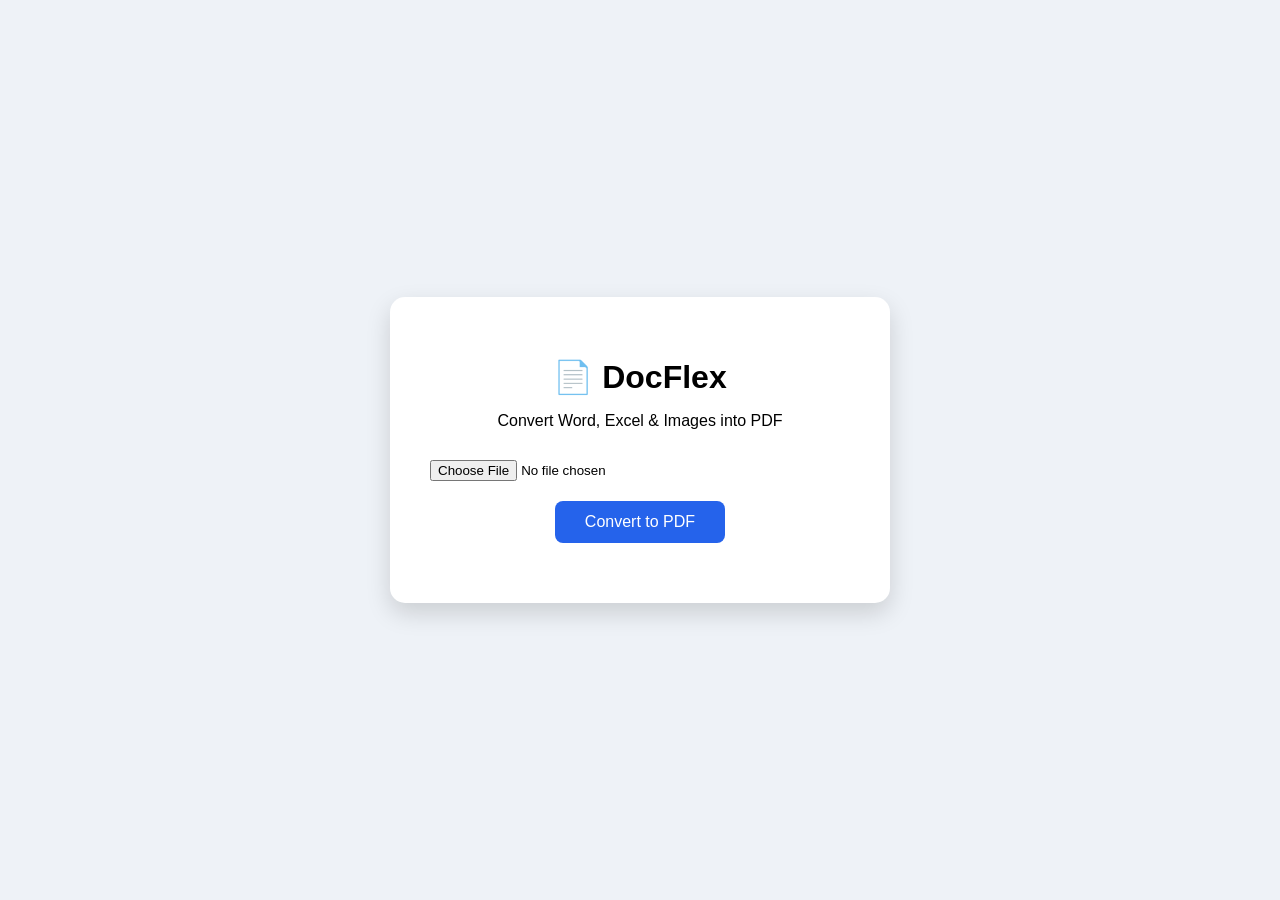
<file: frontend/index.html>
<!DOCTYPE html>
<html lang="en">

<head>

    <meta charset="UTF-8">

    <meta name="viewport"
          content="width=device-width,initial-scale=1">

    <title>DocFlex</title>

    <link rel="stylesheet" href="css/style.css">

    <link rel="manifest" href="manifest.json">

</head>

<body>

<div class="container">

    <h1>📄 DocFlex</h1>

    <p>Convert Word, Excel & Images into PDF</p>

    <div class="upload-box">

        <input type="file"
               id="fileInput">

        <button id="convertBtn">

            Convert to PDF

        </button>

    </div>

    <div id="loader">

        Converting...

    </div>

    <div id="message"></div>

</div>

<script src="js/app.js"></script>

</body>

</html>
</file>
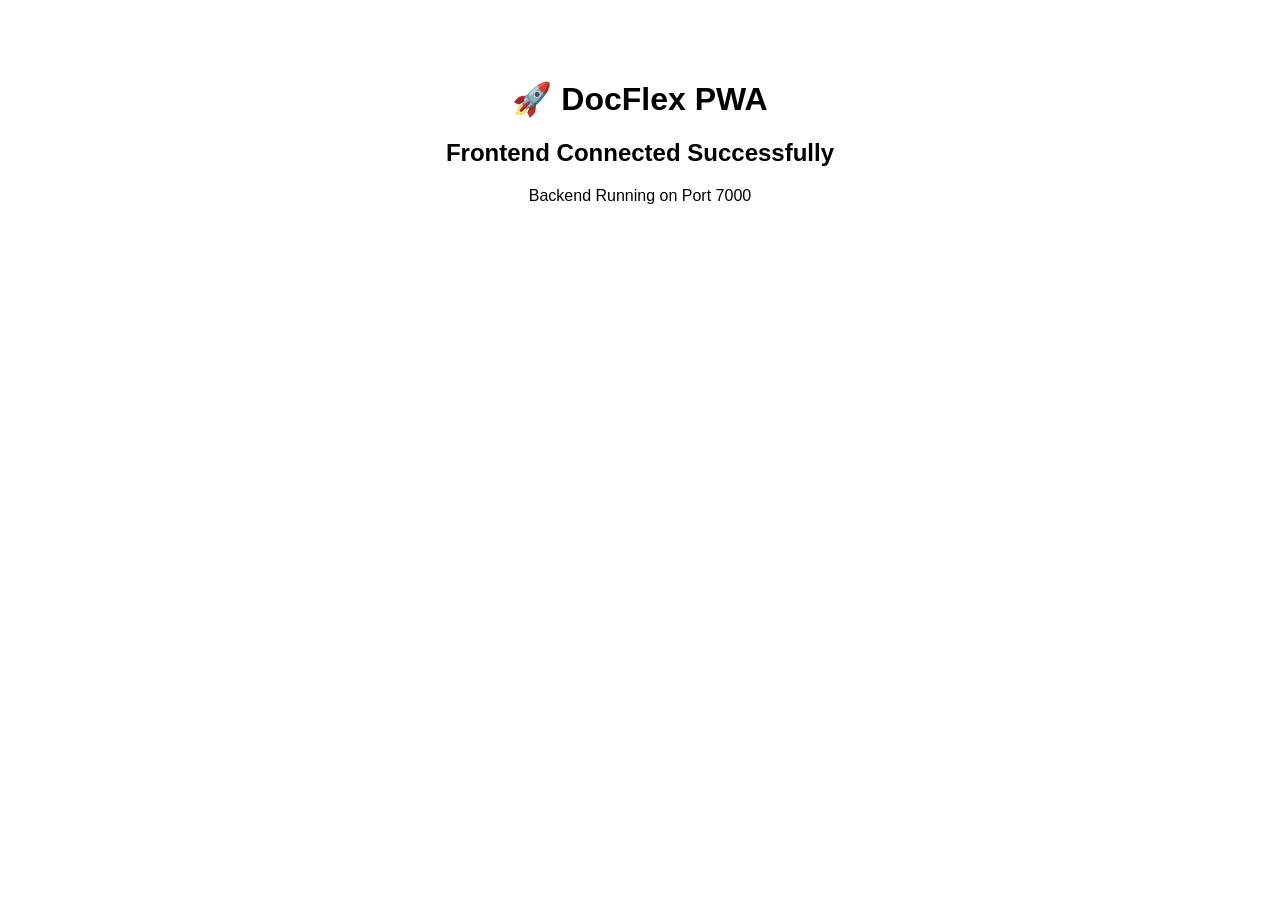
<file: backend/template/index.html>
<!DOCTYPE html>
<html lang="en">

<head>
    <meta charset="UTF-8">
    <title>DocFlex</title>
</head>

<body style="font-family:Arial;text-align:center;margin-top:80px;">

<h1>🚀 DocFlex PWA</h1>

<h2>Frontend Connected Successfully</h2>

<p>Backend Running on Port 7000</p>

</body>

</html>
</file>
<file: frontend/css/style.css>
body{

background:#eef2f7;

font-family:Arial,sans-serif;

display:flex;

justify-content:center;

align-items:center;

height:100vh;

margin:0;

}

.container{

background:white;

padding:40px;

border-radius:15px;

box-shadow:0 10px 25px rgba(0,0,0,.15);

width:420px;

text-align:center;

}

h1{

margin-bottom:10px;

}

.upload-box{

margin-top:30px;

}

input{

width:100%;

margin-bottom:20px;

}

button{

background:#2563eb;

color:white;

padding:12px 30px;

border:none;

border-radius:8px;

cursor:pointer;

font-size:16px;

}

button:hover{

background:#1e40af;

}

#loader{

display:none;

margin-top:20px;

font-weight:bold;

color:#2563eb;

}

#message{

margin-top:20px;

font-weight:bold;

}
</file>
